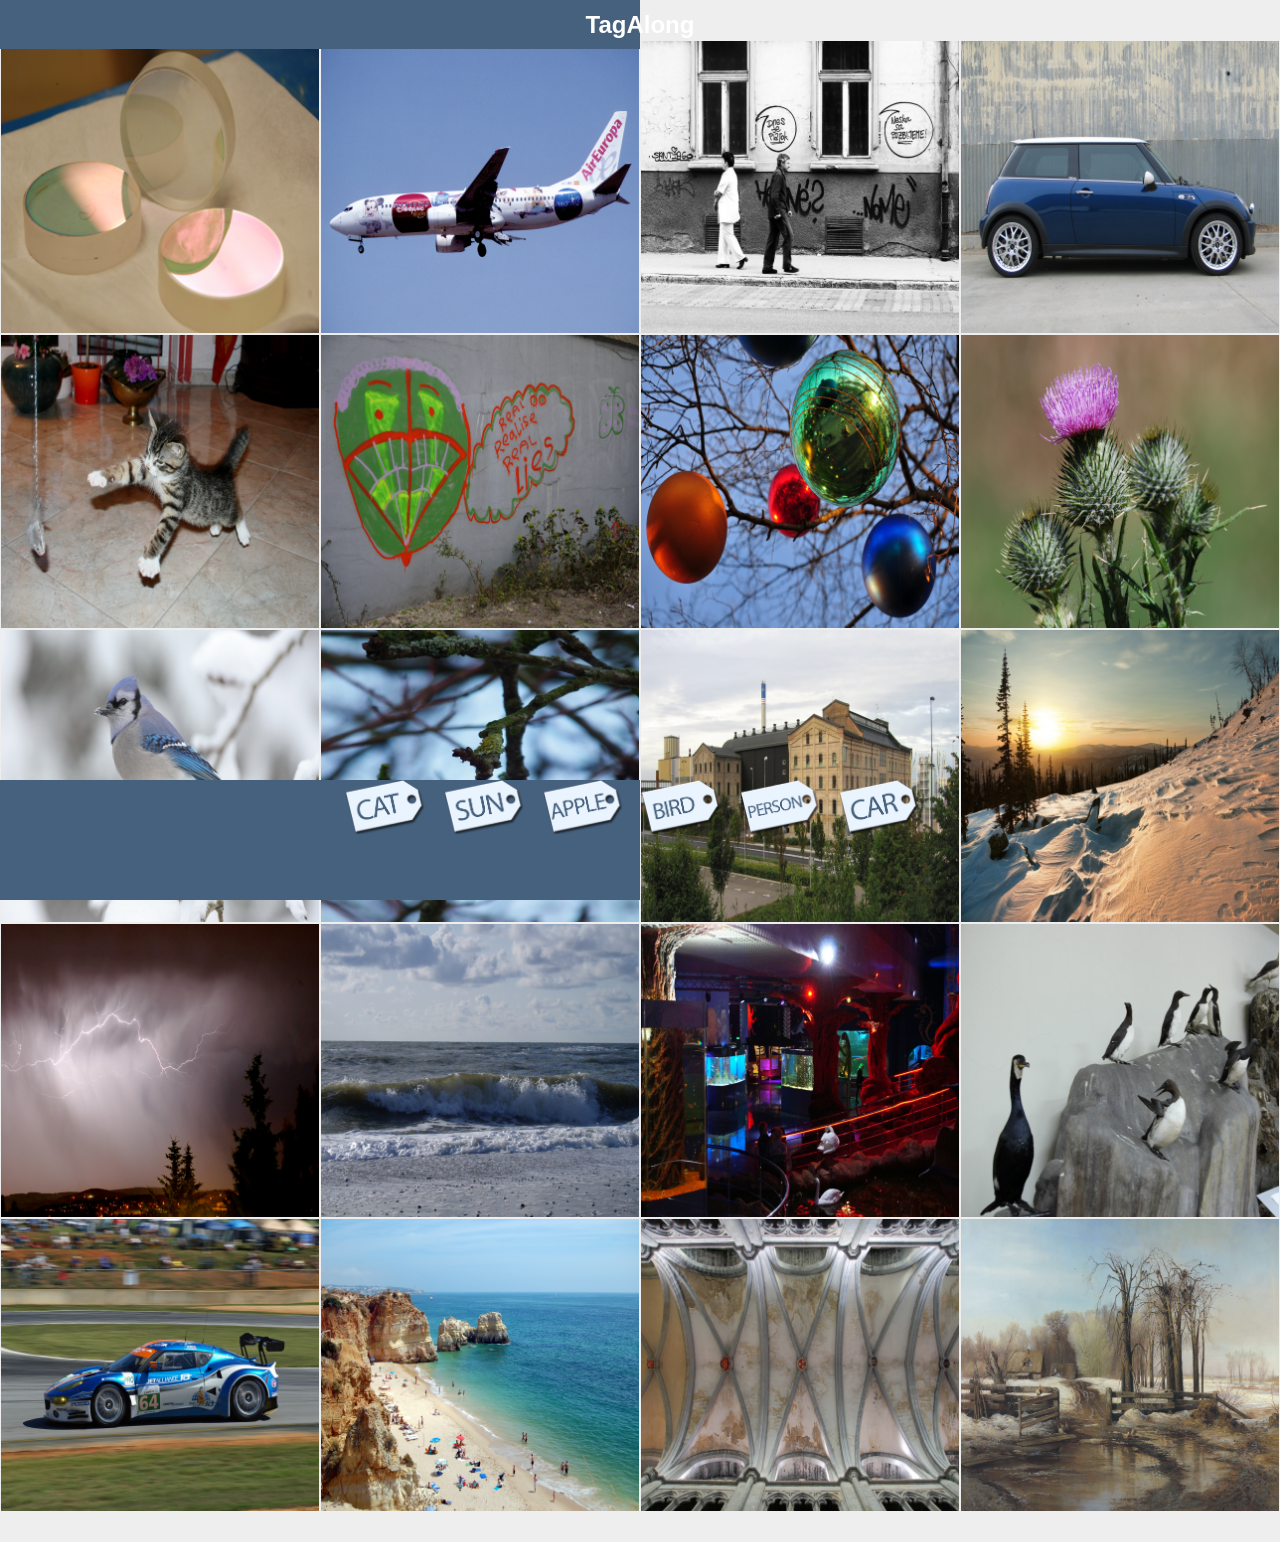
<file: index.html>
<!DOCTYPE html>
<html>
<head lang="en">
    <meta charset="UTF-8" name="viewport" content="width=device-width, initial-scale=1.0" />
    <meta name="apple-mobile-web-app-status-bar-style" content="black-translucent">
    <meta name="apple-mobile-web-app-capable" content="yes">
    <title>TagAlong</title>
    <script text="text/javascript" src="//ajax.googleapis.com/ajax/libs/jquery/2.1.1/jquery.min.js"></script>
    <script text="text/javascript" src="interact.js"></script>
    <script text="text/javascript" src="gallery.js"></script>
    <link rel="stylesheet" media="screen" href="gallery.css">
</head>
<body>
<div id="header_container">
    <div id="header">
        <h1>TagAlong</h1>
    </div>
</div>


<!--source-->
<!--http://www.dwuser.com/education/content/creating-responsive-tiled-layout-with-pure-css/-->
<div id="content" class="wrap">

    <div class="box dropzone">
        <div class="boxInner">
            <div class="pic mirrors"></div>
        </div>
    </div>
    <div class="box dropzone">
        <div class="boxInner">
            <div class="pic airplane"></div>
        </div>
    </div>
    <div class="box dropzone">
        <div class="boxInner">
            <div class="pic people"></div>
        </div>
    </div>
    <div class="box dropzone">
        <div class="boxInner">
            <div class="pic minicooper"></div>
        </div>
    </div>
    <div class="box dropzone">
        <div class="boxInner">
            <div class="pic cat"></div>
        </div>
    </div>
    <div class="box dropzone">
        <div class="boxInner">
            <div class="pic graffiti"></div>
        </div>
    </div>
    <div class="box dropzone">
        <div class="boxInner">
            <div class="pic christmas"></div>
        </div>
    </div>
    <div class="box dropzone">
        <div class="boxInner">
            <div class="pic cactus"></div>
        </div>
    </div>
    <div class="box dropzone">
        <div class="boxInner">
            <div class="pic bird"></div>
        </div>
    </div>
    <div class="box dropzone">
        <div class="boxInner">
            <div class="pic apple"></div>
        </div>
    </div>
    <div class="box dropzone">
        <div class="boxInner">
            <div class="pic sugarfactory"></div>
        </div>
    </div>
    <div class="box dropzone">
        <div class="boxInner">
            <div class="pic sun"></div>
        </div>
    </div>
    <div class="box dropzone">
        <div class="boxInner">
            <div class="pic lightning"></div>
        </div>
    </div>
    <div class="box dropzone">
        <div class="boxInner">
            <div class="pic northsea"></div>
        </div>
    </div>
    <div class="box dropzone">
        <div class="boxInner">
            <div class="pic oceanpark"></div>
        </div>
    </div>
    <div class="box dropzone">
        <div class="boxInner">
            <div class="pic penguins"></div>
        </div>
    </div>
    <div class="box dropzone">
        <div class="boxInner">
            <div class="pic racecar"></div>
        </div>
    </div>
    <div class="box dropzone">
        <div class="boxInner">
            <div class="pic beach"></div>
        </div>
    </div>
    <div class="box dropzone">
        <div class="boxInner">
            <div class="pic ceiling"></div>
        </div>
    </div>
    <div class="box dropzone">
        <div class="boxInner">
            <div class="pic farm"></div>
        </div>
    </div>

</div>
<div id="footer_container" class="dropzone">
    <div id="footer">
        <div>
            <div class="cat-tag draggable drag-drop hover">  </div>
            <div class="sun-tag draggable drag-drop hover">  </div>
            <div class="apple-tag draggable drag-drop hover">  </div>
            <div class="bird-tag draggable drag-drop hover">  </div>
            <div class="person-tag draggable drag-drop hover">  </div>
            <div class="car-tag draggable drag-drop hover">  </div>
        </div>
    </div>
</div>
</body>
</html>
</file>
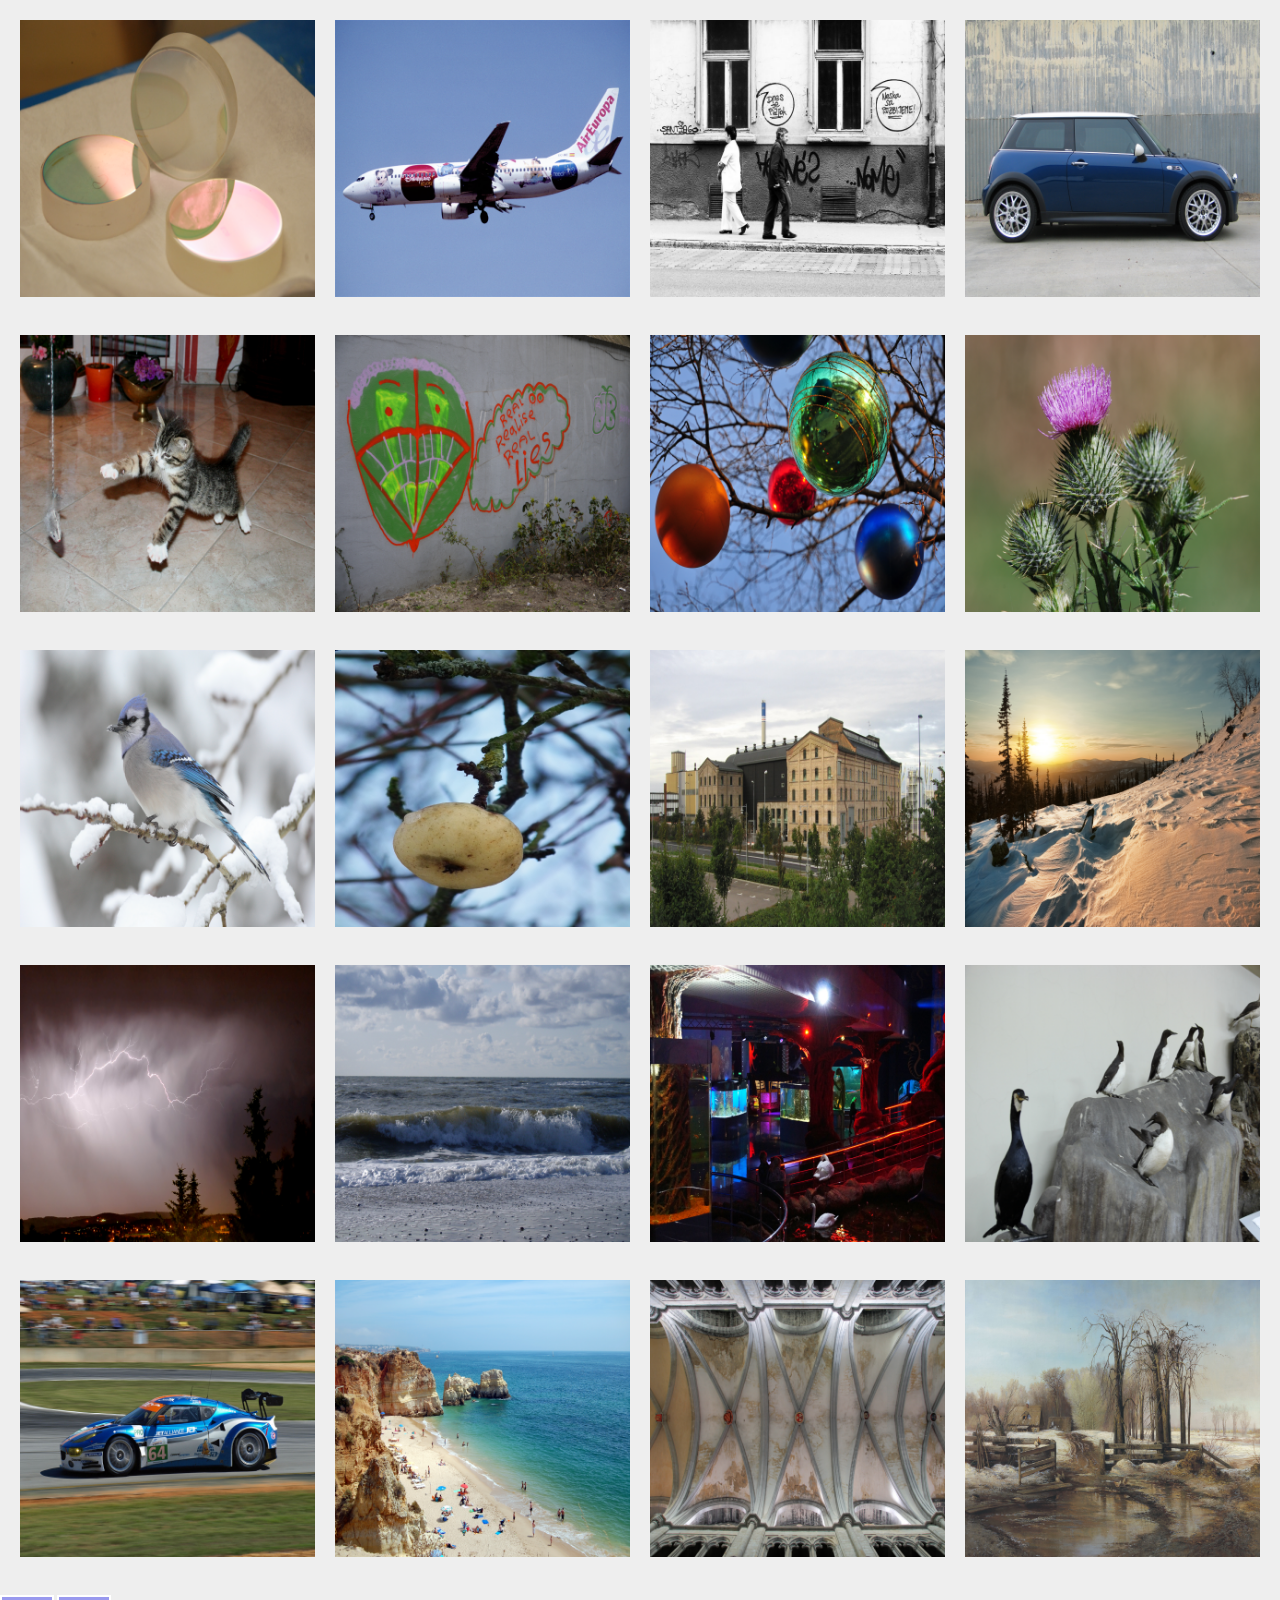
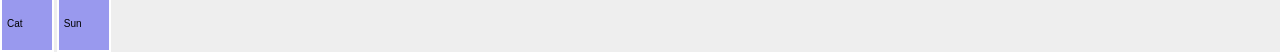
<file: JavaScriptPrototype/index.html>
<!DOCTYPE html>
<html>
<head lang="en">
    <meta charset="UTF-8" name="viewport" content="width=device-width, initial-scale=1.0" />
    <title>TagAlong</title>
    <script text="text/javascript" src="//ajax.googleapis.com/ajax/libs/jquery/2.1.1/jquery.min.js"></script>
    <script text="text/javascript" src="interact.js"></script>
    <script text="text/javascript" src="gallery.js"></script>
    <link rel="stylesheet" media="screen" href="gallery.css">
</head>
<body>

<!--source-->
<!--http://www.dwuser.com/education/content/creating-responsive-tiled-layout-with-pure-css/-->
<div class="wrap">

    <div class="box dropzone">
        <div class="boxInner">
            <img src="WikimediaPics/01mirrors.png" />
        </div>
    </div>
    <div class="box dropzone">
        <div class="boxInner">
            <img src="WikimediaPics/02airplane.png" />
        </div>
    </div>
    <div class="box dropzone">
        <div class="boxInner">
            <img src="WikimediaPics/03people.png" />
        </div>
    </div>
    <div class="box dropzone">
        <div class="boxInner">
            <img src="WikimediaPics/04minicooper.png" />
        </div>
    </div>
    <div class="box dropzone">
        <div class="boxInner">
            <img src="WikimediaPics/05cat.png" />
        </div>
    </div>
    <div class="box dropzone">
        <div class="boxInner">
            <img src="WikimediaPics/06graffiti.png" />
        </div>
    </div>
    <div class="box dropzone">
        <div class="boxInner">
            <img src="WikimediaPics/07christmas.png" />
        </div>
    </div>
    <div class="box dropzone">
        <div class="boxInner">
            <img src="WikimediaPics/08cactus.png" />
        </div>
    </div>
    <div class="box dropzone">
        <div class="boxInner">
            <img src="WikimediaPics/09bird.png" />
            <div class="titleBox">Butterfly</div>
        </div>
    </div>
    <div class="box dropzone">
        <div class="boxInner">
            <img src="WikimediaPics/10apple.png" />
        </div>
    </div>
    <div class="box dropzone">
        <div class="boxInner">
            <img src="WikimediaPics/11sugarfactory.png" />
        </div>
    </div>
    <div class="box dropzone">
        <div class="boxInner">
            <img src="WikimediaPics/12sun.png" />
        </div>
    </div>
    <div class="box dropzone">
        <div class="boxInner">
            <img src="WikimediaPics/13lightning.png" />
        </div>
    </div>
    <div class="box dropzone">
        <div class="boxInner">
            <img src="WikimediaPics/14northsea.png" />
        </div>
    </div>
    <div class="box dropzone">
        <div class="boxInner">
            <img src="WikimediaPics/15oceanpark.png" />
        </div>
    </div>
    <div class="box dropzone">
        <div class="boxInner">
            <img src="WikimediaPics/16penguins.png" />
        </div>
    </div>
    <div class="box dropzone">
        <div class="boxInner">
            <img src="WikimediaPics/17racecar.png" />
        </div>
    </div>
    <div class="box dropzone">
        <div class="boxInner">
            <img src="WikimediaPics/18beach.png" />
        </div>
    </div>
    <div class="box dropzone">
        <div class="boxInner">
            <img src="WikimediaPics/19ceiling.png" />
        </div>
    </div>
    <div class="box dropzone">
        <div class="boxInner">
            <img src="WikimediaPics/20farm.png" />
        </div>
    </div>

</div>

    <div class="draggable drag-drop"> Cat </div>
    <div class="draggable drag-drop"> Sun </div>
</body>
</html>
</file>
<file: gallery.css>
#outer-dropzone {
    height: 140px;
}

#inner-dropzone {
    height: 80px;
}

.dropzone {
}

.pattern {
    background: #f7f7f7;
    border-bottom: 1px solid #808080;
    margin-bottom: 1em;
    overflow: hidden;
}

.drop-active {
    border-color: #666;
}

.apple-tag {
    background: url('GameParts/TAG_Apple.png')
}
.apple-tag-highlight {
    background: url('GameParts/TAG_Apple_Highlight.png')
}
.bird-tag {
    background: url('GameParts/TAG_Bird.png')
}
.bird-tag-highlight {
     background: url('GameParts/TAG_Bird_Highlight.png')
 }
.car-tag {
    background: url('GameParts/TAG_Car.png')
}
.car-tag-highlight {
    background: url('GameParts/TAG_Car_Highlight.png')
}
.cat-tag {
    background: url('GameParts/TAG_Cat.png')
}
.cat-tag-highlight {
    background: url('GameParts/TAG_Cat_Highlight.png')
}
.person-tag {
    background: url('GameParts/TAG_Person.png')
}
.person-tag-highlight {
    background: url('GameParts/TAG_Person_Highlight.png')
}
.sun-tag {
    background: url('GameParts/TAG_Sun.png')
}
.sun-tag-highlight {
    background: url('GameParts/TAG_Sun_Highlight.png')
}

.mirrors {
    background-image:url(WikimediaPics/01mirrors.png);
}

.airplane {
    background-image:url(WikimediaPics/02airplane.png);
}

.people {
    background-image:url(WikimediaPics/03people.png);
}

.minicooper {
    background-image:url(WikimediaPics/04minicooper.png);
}

.cat {
    background-image:url(WikimediaPics/05cat.png);
}

.graffiti {
    background-image:url(WikimediaPics/06graffiti.png);
}

.christmas {
    background-image:url(WikimediaPics/07christmas.png);
}

.cactus {
    background-image:url(WikimediaPics/08cactus.png);
}

.bird {
    background-image:url(WikimediaPics/09bird.png);
}

.apple {
    background-image:url(WikimediaPics/10apple.png);
}

.sugarfactory {
    background-image:url(WikimediaPics/11sugarfactory.png);
}

.sun {
    background-image:url(WikimediaPics/12sun.png);
}

.lightning {
    background-image:url(WikimediaPics/13lightning.png);
}

.northsea {
    background-image:url(WikimediaPics/14northsea.png);
}

.oceanpark {
    background-image:url(WikimediaPics/15oceanpark.png);
}

.penguins {
    background-image:url(WikimediaPics/16penguins.png);
}

.racecar {
    background-image:url(WikimediaPics/17racecar.png);
}

.beach {
    background-image:url(WikimediaPics/18beach.png);
}

.ceiling {
    background-image:url(WikimediaPics/19ceiling.png);
}

.farm {
    background-image:url(WikimediaPics/20farm.png);
}

.pic {
    width:100%;
    height:100%;
    position:relative;
    background-size:cover;
    background-position:50%;
}

.drag-drop {
    background-repeat: no-repeat;
    background-size: 80px Auto;
    min-width: 70px;
    display: inline-block;
    padding: 27px 13px;
    /*-webkit-transform: translate(0px, 0px);
    transform: translate(0px, 0px);*/

    transition: background-color 0.3s;
}

.tag-drop-one {
    position: absolute;
    left: 15px;
    top: 15px;
}
.tag-drop-two {
    position: absolute;
    right: 15px;
    top: 15px;
}
.tag-drop-three {
    position: absolute;
    left: 15px;
    bottom: 15px;
}
.tag-drop-four {
    position: absolute;
    right: 15px;
    bottom: 15px;
}
body {
    margin: 0;
    padding: 0;
    background: #EEE;
    font: 10px/13px 'Lucida Sans',sans-serif;
}
.wrap {
    overflow: hidden;
}
.box {
    float: left;
    position: relative;
    width: 20%;
    padding-bottom: 1%;
}
.boxInner {
    position: absolute;
    left: 1px;
    right: 1px;
    top: 1px;
    bottom: 1px;
    overflow: hidden;
}
.boxInner img {
    width: 100%;
}

.dropzone.drop-target .pic:before{
    content:'';
    position: absolute;

    width: 96%;
    height: 96%;
    border: 4px solid #4ba5ff;
}


.drop-target {
    box-shadow: 0 0 0 15px #4ba5ff inset;
}

.boxInner .titleBox {
    position: absolute;
    bottom: 0;
    left: 0;
    right: 0;
    margin-bottom: -50px;
    background: #000;
    background: rgba(0, 0, 0, 0.5);
    color: #FFF;
    padding: 10px;
    text-align: center;
    -webkit-transition: all 0.3s ease-out;
    -moz-transition: all 0.3s ease-out;
    -o-transition: all 0.3s ease-out;
    transition: all 0.3s ease-out;
}
body.no-touch .boxInner:hover .titleBox, body.touch .boxInner.touchFocus .titleBox {
    margin-bottom: 0;
}
@media only screen and (max-width : 480px) {
    /* Smartphone view: 2 tile */
    .box {
        width: 50%;
        padding-bottom: 47%;
    }
}
@media only screen and (max-width : 650px) and (min-width : 481px) {
    /* Tablet view: 2 tiles */
    .box {
        width: 50%;
        padding-bottom: 48%;
    }
}
@media only screen and (max-width : 1050px) and (min-width : 651px) {
    /* Small desktop / ipad view: 3 tiles */
    .box {
        width: 33.3%;
        padding-bottom: 31.3%;
    }
}
@media only screen and (max-width : 1290px) and (min-width : 1051px) {
    /* Medium desktop: 4 tiles */
    .box {
        width: 25%;
        padding-bottom: 23%;
    }
}

body {
    position:absolute;
}

html, body {
    top:0; left:0; right:0;
    min-height:100%;
    margin:0;
    padding:0;
    width:100%;
}

#header_container {
    position:fixed;
    top:0; left:0; right:0;
    text-align:center;
    margin:0;
    height:3em;
    z-index:3;
}

#header {
    position:absolute;
    top:0; left:0; right:0; bottom:0;
    height:44px;
    background: url('GameParts/MENU.png') no-repeat;
    z-index:3;
    margin:0;
    padding:0.2em;
    font-size: 12px;
}

h1 {
    margin-top: 16px;
    color: white;
    font-style: bold;
}

#content {
    margin:0;
    padding-top:4em;
    padding-bottom:3em;
    z-index:2;
}

#footer_container {
    position:fixed;
    bottom:0; left:0; right:0;
    text-align:center;
    margin:0;
    height:12em;
    z-index:3;
}

#footer {
    position:absolute;
    background: url('GameParts/MENU.png') no-repeat;
    top:0; left:0; right:0; bottom:0;
    z-index:3;
}

/* Hover */
@-webkit-keyframes hover {
    50% {
        -webkit-transform: translateY(-3px);
        transform: translateY(-3px);
    }

    100% {
        -webkit-transform: translateY(-9px);
        transform: translateY(-9px);
    }
}

@keyframes hover {
    50% {
        -webkit-transform: translateY(-3px);
        transform: translateY(-3px);
    }

    100% {
        -webkit-transform: translateY(-6px);
        transform: translateY(-6px);
    }
}

.hover {
    display: inline-block;
    -webkit-transition-duration: 0.5s;
    transition-duration: 0.5s;
    -webkit-transition-property: transform;
    transition-property: transform;
    -webkit-transform: translateZ(0);
    transform: translateZ(0);
    box-shadow: 0 0 1px rgba(0, 0, 0, 0);
}
.hover:hover, .hover:focus, .hover:active {
    -webkit-transform: translateY(-9px);
    transform: translateY(-9px);
    -webkit-animation-name: hover;
    animation-name: hover;
    -webkit-animation-duration: 1s;
    animation-duration: 1s;
    -webkit-animation-delay: 0.1s;
    animation-delay: 0.1s;
    -webkit-animation-timing-function: linear;
    animation-timing-function: linear;
    -webkit-animation-iteration-count: 5;
    animation-iteration-count: 5;
    -webkit-animation-direction: alternate;
    animation-direction: alternate;
}
</file>
<file: JavaScriptPrototype/gallery.css>
#outer-dropzone {
    height: 140px;
}

#inner-dropzone {
    height: 80px;
}

.dropzone {
    /*background-color: #ccc;
    border: dashed 4px transparent;
    border-radius: 4px;
    margin: 10px auto 30px;
    padding: 10px;
    width: 80%;
    transition: background-color 0.3s, border-color 0.3s;*/
}

.pattern {
    background: #f7f7f7;
    border-bottom: 1px solid #808080;
    margin-bottom: 1em;
    overflow: hidden;
}

.drop-active {
    border-color: #666;
}

.drop-target {
    background-color: #29e;
}

.drag-drop {
    display: inline-block;
    min-width: 40px;
    padding: 2em 0.5em;

    background-color: #99e;
    border: solid 2px white;

    -webkit-transform: translate(0px, 0px);
    transform: translate(0px, 0px);

    transition: background-color 0.3s;
}

.drag-drop.can-drop { background-color: #4e4; }

body {
    margin: 0;
    padding: 0;
    background: #EEE;
    font: 10px/13px 'Lucida Sans',sans-serif;
}
.wrap {
    overflow: hidden;
    margin: 10px;
}
.box {
    float: left;
    position: relative;
    width: 20%;
    padding-bottom: 20%;
}
.boxInner {
    position: absolute;
    left: 10px;
    right: 10px;
    top: 10px;
    bottom: 10px;
    overflow: hidden;
}
.boxInner img {
    width: 100%;
}
.boxInner .titleBox {
    position: absolute;
    bottom: 0;
    left: 0;
    right: 0;
    margin-bottom: -50px;
    background: #000;
    background: rgba(0, 0, 0, 0.5);
    color: #FFF;
    padding: 10px;
    text-align: center;
    -webkit-transition: all 0.3s ease-out;
    -moz-transition: all 0.3s ease-out;
    -o-transition: all 0.3s ease-out;
    transition: all 0.3s ease-out;
}
body.no-touch .boxInner:hover .titleBox, body.touch .boxInner.touchFocus .titleBox {
    margin-bottom: 0;
}
@media only screen and (max-width : 480px) {
    /* Smartphone view: 2 tile */
    .box {
        width: 50%;
        padding-bottom: 50%;
    }
}
@media only screen and (max-width : 650px) and (min-width : 481px) {
    /* Tablet view: 2 tiles */
    .box {
        width: 50%;
        padding-bottom: 50%;
    }
}
@media only screen and (max-width : 1050px) and (min-width : 651px) {
    /* Small desktop / ipad view: 3 tiles */
    .box {
        width: 33.3%;
        padding-bottom: 33.3%;
    }
}
@media only screen and (max-width : 1290px) and (min-width : 1051px) {
    /* Medium desktop: 4 tiles */
    .box {
        width: 25%;
        padding-bottom: 25%;
    }
}
</file>
